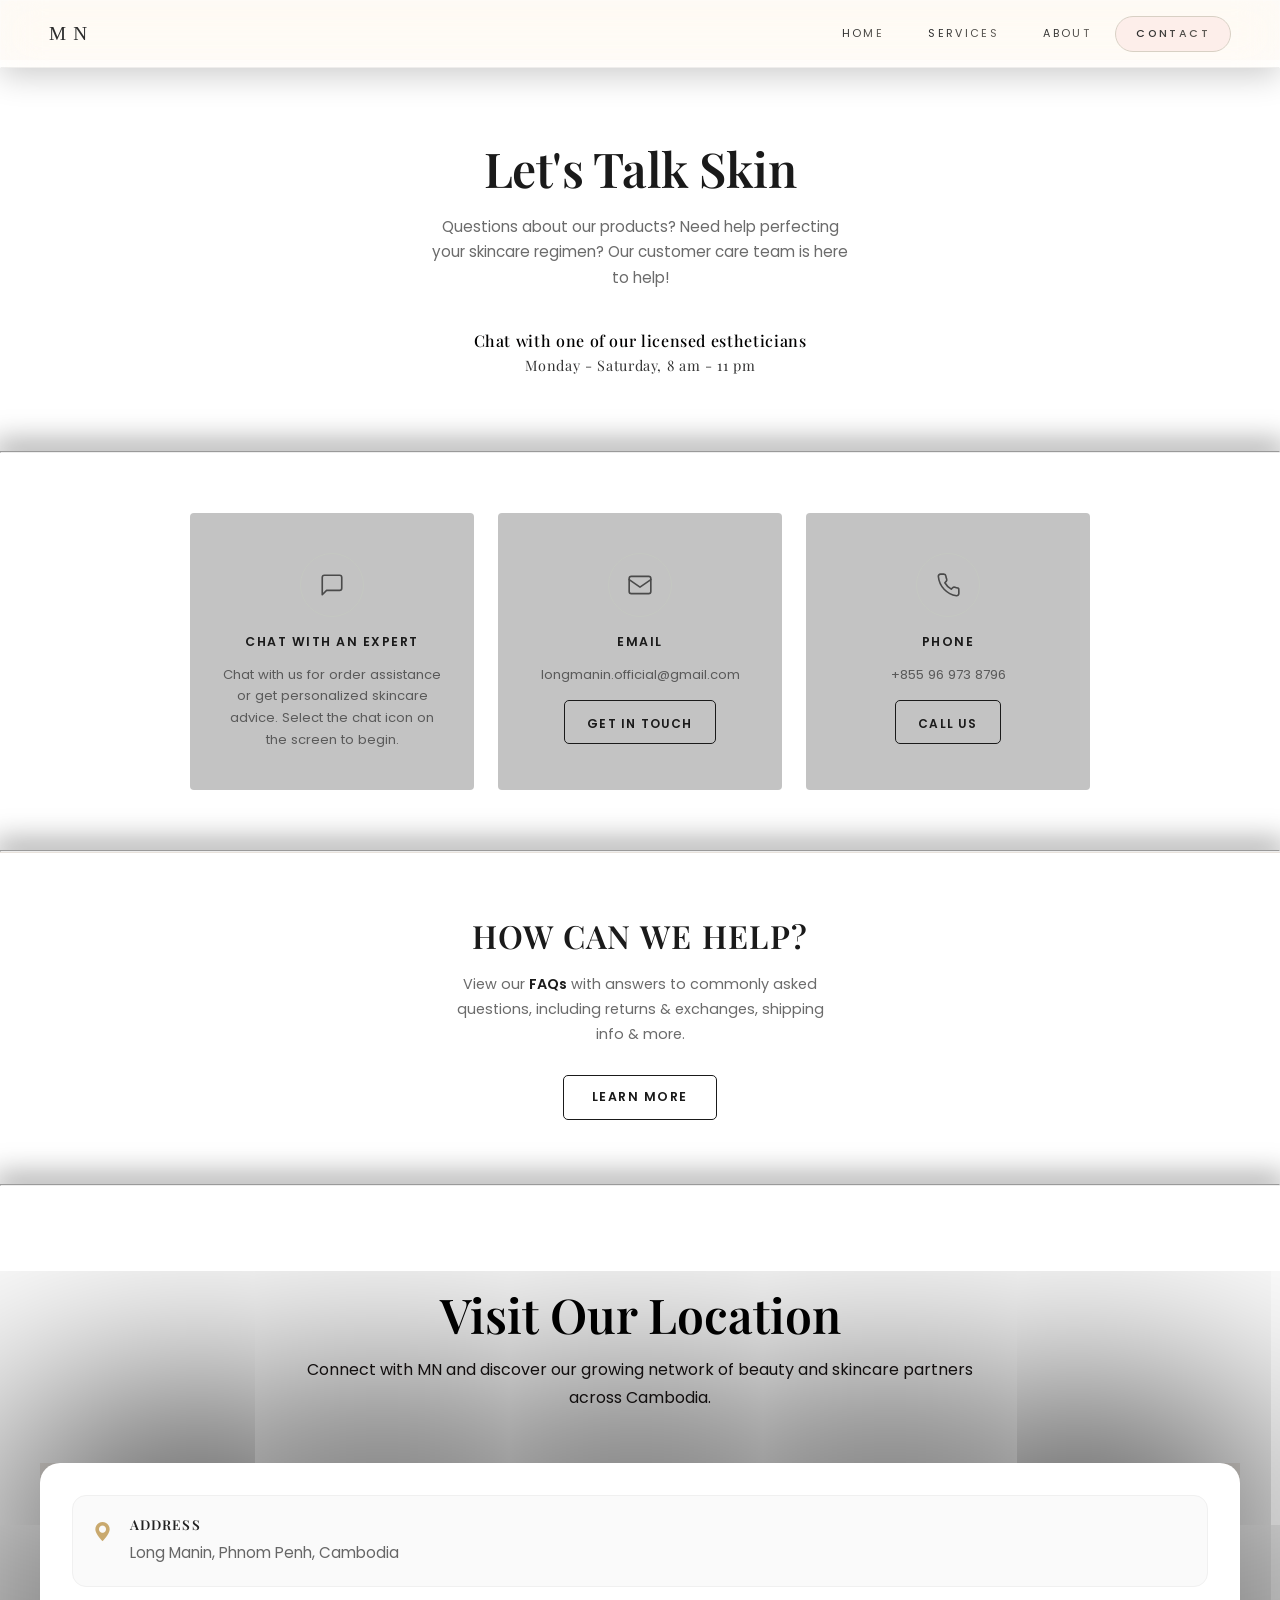
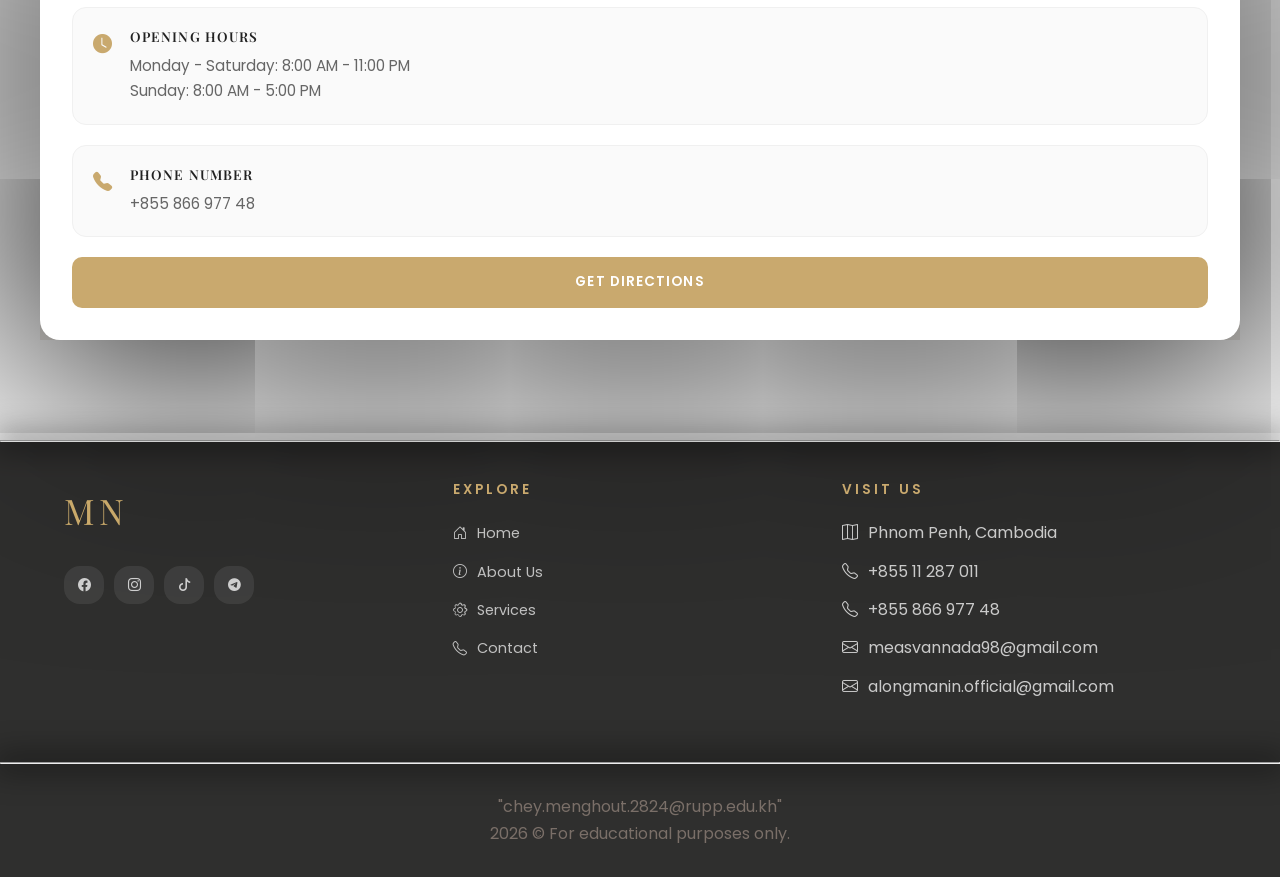
<file: contact.html>
<!DOCTYPE html>
<html lang="en">
<head>
  <meta charset="UTF-8" />
  <meta name="viewport" content="width=device-width, initial-scale=1.0" />
  <title>MN Skincare Contact</title>
  <link rel="icon" type="image/png" href="img/image copy 15.png">
  <meta name="description" content="Reach the MN team for product help, distributor inquiries, or visit our Phnom Penh studio." />
  <link rel="preconnect" href="https://fonts.googleapis.com" />
  <link rel="preconnect" href="https://fonts.gstatic.com" crossorigin />
  <link href="https://fonts.googleapis.com/css2?family=Playfair+Display:wght@400;500;600;700&family=Poppins:wght@300;400;500;600&family=Space+Grotesk:wght@700&display=swap" rel="stylesheet" />
  <link rel="stylesheet" href="style.css" />
  <link rel="stylesheet" href="https://cdn.jsdelivr.net/npm/bootstrap-icons@1.13.1/font/bootstrap-icons.min.css">
</head>
<body>

  <nav class="dai-navbar">
    <a class="brand" href="index.html">MN</a>

    <input type="checkbox" id="menu-toggle" class="menu-toggle">
    <label for="menu-toggle" class="hamburger">
      <span></span>
      <span></span>
      <span></span>
    </label>

    <ul class="nav-list" id="navList">
      <div class="pill-bg" id="pillBg"></div>
      <li><a href="index.html"><span>Home</span></a></li>
      <li><a href="services.html"><span>Services</span></a></li>
      <li><a href="about.html"><span>About</span></a></li>
      <li><a class="active" href="contact.html"><span>Contact</span></a></li>
    </ul>
  </nav>

  <section class="talk-section">
    <h1>Let's Talk Skin</h1>
    <p>Questions about our products? Need help perfecting your skincare regimen? Our customer care team is here to help!</p>
    <h4 class="chat-badge">Chat with one of our licensed estheticians<span>Monday - Saturday, 8 am - 11 pm</span></h4>
  </section>
  <hr>
  <section class="cards-section">
    <div class="cards-grid">
      <div class="contact-card">
        <div class="icon-circle">
          <svg viewBox="0 0 24 24"><path d="M21 15a2 2 0 0 1-2 2H7l-4 4V5a2 2 0 0 1 2-2h14a2 2 0 0 1 2 2z"/></svg>
        </div>
        <h3>Chat With an Expert</h3>
        <p>Chat with us for order assistance or get personalized skincare advice. Select the chat icon on the screen to begin.</p>
      </div>

      <div class="contact-card">
        <div class="icon-circle">
          <svg viewBox="0 0 24 24"><rect x="2" y="4" width="20" height="16" rx="2"/><path d="M2 7l10 7 10-7"/></svg>
        </div>
        <h3>Email</h3>
        <p>longmanin.official@gmail.com</p>
        <a href="mailto:longmanin.official@gmail.com" class="card-btn">Get in Touch</a>
      </div>

      <div class="contact-card">
        <div class="icon-circle">
          <svg viewBox="0 0 24 24"><path d="M22 16.92v3a2 2 0 0 1-2.18 2A19.86 19.86 0 0 1 3.09 4.18 2 2 0 0 1 5.07 2h3a2 2 0 0 1 2 1.72c.13.96.36 1.9.7 2.81a2 2 0 0 1-.45 2.11L9.09 9.91a16 16 0 0 0 5.91 5.91l1.27-1.27a2 2 0 0 1 2.11-.45c.9.34 1.85.57 2.81.7A2 2 0 0 1 22 16.92z"/></svg>
        </div>
        <h3>Phone</h3>
        <p>+855 96 973 8796</p>
        <a href="tel:+85596973879" class="card-btn">Call Us</a>
      </div>

    </div>
  </section>
<hr>
  <section class="help-section">
    <h2>How Can We Help?</h2>
    <p>View our <strong>FAQs</strong> with answers to commonly asked questions, including returns &amp; exchanges, shipping info &amp; more.</p>
    <a href="https://www.facebook.com/share/1L8tSYLtde/https://www.facebook.com/share/1L8tSYLtde/" class="outline-btn">Learn More</a>
  </section>
  <hr>
  
  <section class="location-section">
    <div class="location-header">
      <h2>Visit Our Location</h2>
      <p>
        Connect with MN and discover our growing network of beauty and skincare partners across Cambodia.
      </p>
    </div>

    <div class="location-wrapper">
      <div class="location-info">
        <div class="info-block">
          <i class="bi bi-geo-alt-fill"></i>
          <div>
            <h4>Address</h4>
            <p>Long Manin, Phnom Penh, Cambodia</p>
          </div>
        </div>

        <div class="info-block">
          <i class="bi bi-clock-fill"></i>
          <div>
            <h4>Opening Hours</h4>
            <p>Monday - Saturday: 8:00 AM - 11:00 PM</p>
            <p>Sunday: 8:00 AM - 5:00 PM</p>
          </div>
        </div>

        <div class="info-block">
          <i class="bi bi-telephone-fill"></i>
          <div>
            <h4>Phone Number</h4>
            <p>+855 866 977 48</p>
          </div>
        </div>
        <a href="https://www.facebook.com/share/1L8tSYLtde/" class="directions-btn">
          Get Directions
        </a>
      </div>
    </div>
  </section>
<hr>
  <!-- FOOTER -->
  <footer class="site-footer">
    <div class="container">
      <div class="footer-grid">
        <div class="footer-brand">
          <div class="logo">MN</div>
          <div class="footer-socials">
            <a href="https://www.facebook.com/share/1L8tSYLtde/" target="_blank"><i class="bi bi-facebook"></i></a>
            <a href="https://www.instagram.com/long_manin" target="_blank"><i class="bi bi-instagram"></i></a>
            <a href="https://www.tiktok.com/@longmanin" target="_blank"><i class="bi bi-tiktok"></i></a>
            <a href="https://t.me/LONGMANINMNBRAND" target="_blank"><i class="bi bi-telegram"></i></a>
          </div>
        </div>

        <div>
          <h4>Explore</h4>
          <ul>
            <li>
              <a href="index.html"><i class="bi bi-house-door" style="margin-right: 10px;"></i>Home</a>
            </li>
            <li>
              <a href="about.html"><i class="bi bi-info-circle" style="margin-right: 10px;"></i>About Us</a>
            </li>
            <li>
              <a href="services.html"><i class="bi bi-gear" style="margin-right: 10px;"></i>Services</a>
            </li>
            <li>
              <a href="contact.html"><i class="bi bi-telephone" style="margin-right: 10px;"></i>Contact</a>
            </li>
          </ul>
        </div>

        <div>
          <h4>Visit Us</h4>
          <ul>
            <li><i class="bi bi-map" style="margin-right: 10px;"></i>Phnom Penh, Cambodia</li>
            <li><i class="bi bi-telephone" style="margin-right: 10px;"></i>+855 11 287 011</li>
            <li><i class="bi bi-telephone" style="margin-right: 10px;"></i>+855 866 977 48</li>
            <li><i class="bi bi-envelope" style="margin-right: 10px;"></i><span>measvannada98@gmail.com</span></li>
            <li><i class="bi bi-envelope" style="margin-right: 10px;"></i><span>alongmanin.official@gmail.com</span></li>
          </ul>
        </div>

      </div>
    </div>
    <hr>
    <p style="text-align: center; margin-top: 30px;">"chey.menghout.2824@rupp.edu.kh" <br>2026 © For educational purposes only.</p>
  
  </footer>

</body>
</html>
</file>
<file: style.css>
:root {
  --color-white:      #ffffff;
  --color-cream:      #0a0703;
  --color-beige:      #f3e9dc;
  --color-beige-deep: #e8d9c4;
  --color-pink:       #f7d9d4;
  --color-pink-soft:  #fdeeea;
  --color-pink-deep:  #e8b4ac;
  --color-gold:       #c9a96a;
  --color-gold-deep:  #a8884a;
  --color-text:       #2b2421;
  --color-muted:      #7a6f68;
  --color-line:       #ece3d6;
  --cream:       #f7f3ee;
  --warm-white:  #fdfaf6;
  --charcoal:    #2c2c2c;
  --muted:       #9a9186;
  --pill-bg:     #ede8e0;
  --pill-border: #d8d0c4;
  --white:       #ffffff;
  --beige:       #f0ebe4;
  --blush:       #f5e6e8;
  --gold:        #c9a96e;
  --gold-light:  #e8d5b0;
  --text-dark:   #2c2421;
  --text-mid:    #6b5c56;
  --text-light:  #9e8a84;
  --border:      #e8ddd8;

  --font-display: "Playfair Display", Georgia, serif;
  --font-body:    "Poppins", "Helvetica Neue", Arial, sans-serif;

  --shadow-soft: 0 8px 30px rgba(170, 140, 100, 0.12);
  --shadow-card: 0 12px 40px rgba(170, 140, 100, 0.18);
  --shadow-gold: 0 10px 30px rgba(201, 169, 106, 0.30);

  --radius-sm: 10px;
  --radius-md: 18px;
  --radius-lg: 28px;
  --container:  1200px;
  --transition: 0.35s ease;
}

*, *::before, *::after {
  box-sizing: border-box;
  margin: 0;
  padding: 0;
}

html {
  scroll-behavior: smooth;
}

body {
  font-family: var(--font-body);
  font-size: 16px;
  line-height: 1.65;
  color: var(--color-text);
  background-color: var(--warm-white);
  -webkit-font-smoothing: antialiased;
  min-height: 100vh;
}

img {
  max-width: 100%;
  display: block;
}

a {
  color: inherit;
  text-decoration: none;
  transition: color var(--transition);
}

a:hover {
  color: var(--color-gold-deep);
}

h1, h2, h3, h4 {
  font-family: var(--font-display);
  font-weight: 600;
  line-height: 1.2;
  color: var(--color-text);
}

h1 { 
  font-size: clamp(2.2rem, 5vw, 4rem); 
  letter-spacing: -0.5px; 
}
h2 { 
  font-size: clamp(1.8rem, 3.5vw, 2.8rem); 
}
h3 { 
  font-size: clamp(1.2rem, 2vw, 1.5rem); 
}

p { 
  color: var(--color-muted); 
}
hr{
  box-shadow: 0 0px 30px 6px rgba(0, 0, 0, 0.568);
}

.dai-navbar {
  position: fixed;
  top: 0;
  left: 0;
  right: 0;
  background: rgba(255, 255, 255, 0.15);
  backdrop-filter: blur(20px) saturate(180%);
  -webkit-backdrop-filter: blur(20px) saturate(180%);
  border: 1px solid rgba(255, 255, 255, 0.2);
  box-shadow: 0 8px 32px rgba(0, 0, 0, 0.2);
  padding: 15px 48px;
  border-bottom: 1px solid rgba(0, 0, 0, 0.06);
  display: flex;
  align-items: center;
  justify-content: space-between;
  z-index: 1000;
}

.brand {
  font-family: 'Cormorant Garamond', serif;
  font-weight: 300;
  font-size: 1.2rem;
  letter-spacing: 0.38em;
  color: var(--charcoal);
  text-transform: uppercase;
  text-decoration: none;
  transition: letter-spacing 0.45s ease;
  white-space: nowrap;
}
.brand:hover { 
  letter-spacing: 0.52em; 
}

.nav-list {
  list-style: none;
  display: flex;
  align-items: center;
  gap: 4px;
  position: relative;
}

.pill-bg {
  position: absolute;
  top: 0;
  left: 0;
  height: 100%;
  background: var(--color-pink-soft);
  border: 1px solid var(--pill-border);
  border-radius: 50px;
  pointer-events: none;
  opacity: 0;
  z-index: 0;
  transition:
    transform 0.38s cubic-bezier(0.4, 0, 0.2, 1),
    width    0.38s cubic-bezier(0.4, 0, 0.2, 1),
    opacity  0.22s ease;
}
.pill-bg.visible { 
  opacity: 1; 
}

.nav-list li { 
  position: relative; 
}

.nav-list a {
  position: relative;
  z-index: 1;
  display: block;
  padding: 8px 20px;
  border-radius: 50px;
  font-size: 0.68rem;
  font-weight: 400;
  letter-spacing: 0.22em;
  text-transform: uppercase;
  text-decoration: none;
  color: var(--charcoal);
  transition: letter-spacing 0.32s ease;
  overflow: hidden;
}

.nav-list a span {
  background-image: linear-gradient(90deg, var(--charcoal) 0%, var(--muted) 100%, var(--charcoal) 50%);
  background-size: 200% auto;
  -webkit-background-clip: text;
  background-clip: text;
  -webkit-text-fill-color: transparent;
  transition: background-position 0.35s ease;
}
.nav-list a span:hover  { 
  background-position: -100% 0; 
}
.nav-list a:hover       { 
  letter-spacing: 0.3em; 
}

.nav-list a.active {
  background: var(--color-pink-soft);
  border: 1px solid var(--pill-border);
  font-weight: 500;
}

.menu-toggle { 
  display: none; 
}

.hamburger {
  display: none;
  width: 30px;
  height: 24px;
  cursor: pointer;
  flex-direction: column;
  justify-content: space-between;
}

.hamburger span {
  display: block;
  height: 2px;
  width: 100%;
  background: var(--charcoal);
  border-radius: 20px;
  transition: all 0.35s ease;
}
.container {
  max-width: var(--container);
  margin: 0 auto;
  padding: 0 24px;
  margin-top: -50px;
}

.section {
  padding: 90px 0; 
  background-color: #000;
  margin-top: -40px;
}
.section-tight {
  padding: 60px 0; 
}

.section-title {
  text-align: center;
  margin-bottom: 50px;
}

.section-title .eyebrow {
  display: inline-block;
  font-family: var(--font-body);
  font-size: 0.78rem;
  letter-spacing: 4px;
  text-transform: uppercase;
  color: var(--color-gold-deep);
  margin-bottom: 14px;
  margin-top: 24px;
}

.section-title h2 {
  margin-bottom: 14px;
  font-family: 'Courier New', Courier, monospace;
  color: #f5ede0;
}

.section-title p {
  max-width: 620px;
  margin: 0 auto;
  color: #f5ede0;
}

.btn {
  display: inline-block;
  padding: 14px 34px;
  border-radius: 50px;
  font-family: var(--font-body);
  font-weight: 500;
  font-size: 0.95rem;
  letter-spacing: 0.5px;
  border: 1px solid transparent;
  cursor: pointer;
  transition: all var(--transition);
  text-align: center;
}

.btn-primary {
  background: var(--color-gold);
  color: #fff;
  box-shadow: var(--shadow-gold);
}
.btn-primary:hover {
  color: #000;
  transform: translateY(-3px);
  box-shadow: 0 14px 38px rgba(168, 136, 74, 0.4);
}

.btn-outline {
  color: var(--color-text);
  border-color: var(--color-text);
}
.btn-outline:hover {
  background: var(--color-text);
  color: white;
  transform: translateY(-3px);
}

.hero-actions {
  display: flex;
  gap: 16px;
  flex-wrap: wrap;
}

.img-placeholder {
  
  background: black;
  display: grid;
  place-items: center;
  color: rgba(255, 255, 255, 0.85);
  font-family: var(--font-display);
  font-size: 2rem;
  letter-spacing: 4px;
  border-radius: var(--radius-md);
}
.img-placeholder-home {
  width: 100%;
  overflow: hidden;
  background: black;
  display: grid;
  place-items: center;
  color: rgba(255, 255, 255, 0.85);
  font-family: var(--font-display);
  font-size: 2rem;
  letter-spacing: 4px;
  border-radius: var(--radius-md);
}

.img-placeholder.alt-1 { 
  background: black; 
}
.img-placeholder.alt-2 { 
  background: black; 
}
.img-placeholder.alt-3 { 
 background: black; 
  color: var(--color-gold-deep); 
}

.secton-home { 
  padding: 50px 15px; 
}

.hero-grid-home {
  display: grid;
  grid-template-columns: 1.1fr 1fr;
  gap: 60px;
  align-items: center;
}

.hero-visual {
  margin: 100px 0 0 30px;
  max-width: 600px;
  position: relative;
  aspect-ratio: 1 / 1.05;
  border-radius: var(--radius-lg);
  background: linear-gradient(160deg, var(--color-pink) 0%, var(--color-beige-deep) 100%);
  box-shadow: var(--shadow-card);
  overflow: hidden;
}

.hero-visual::after {
  content: "MN";
  position: absolute;
  inset: 0;
  display: grid;
  place-items: center;
  font-family: var(--font-display);
  font-size: 9rem;
  color: rgba(255, 255, 255, 0.391);
  letter-spacing: 8px;
}

.hero-content-home p {
  margin: 10px 0;
}

.product-grid {
  background: #000;
  display: grid;
  grid-template-columns: repeat(auto-fit, minmax(260px, 1fr));
  gap: 40px;
}

.product-card {
  text-decoration: none;
  color: inherit;
  background: white;
  border-radius: 20px;
  overflow: hidden;
  box-shadow: var(--shadow-soft);
  transition: 0.35s;
}

.product-card:hover {
  box-shadow: var(--shadow-card);
}

.product-image { 
  position: relative; 
}

.product-info { 
  padding: 20px 22px 26px ;
  display: block;
  justify-content: space-between; 
}
.product-info p{
  font-family:  'Kantumruy Pro' ,'Noto Sans Khmer', sans-serif ;

}

.btn-cart {
  margin-top: 20px;
  border: #000;
  border-radius: 10px;
  cursor: pointer;
  padding: 6px ;
  font-size: 10px;
  align-items: flex-end;
  background: black;
  color: #ffffff;
  transition: var(--transition);
  font-family: var(--font-display);
   
}

.btn-cart:hover {
  color: rgb(255, 0, 0);
  background: rgba(0, 0, 0, 0.51);
}

.cat {
  font-size: 0.72rem;
  letter-spacing: 2px;
  text-transform: uppercase;
  color: var(--color-gold-deep);
  margin-bottom: 8px;
}

.desc {
  font-size: 0.88rem;
  color: var(--color-muted);
  margin-bottom: 14px;
  display: -webkit-box;
  -webkit-line-clamp: 2;
  line-clamp: 2;
  -webkit-box-orient: vertical;
  overflow: hidden;
}

.price {
  margin-top: -20px;
  margin-bottom: -20px;
  font-family: var(--font-display);
  font-size: 1.3rem;
  color: var(--color-gold-deep);
  font-weight: 600;
}

.stars { 
  color: var(--color-gold); 
  font-size: 0.85rem; 
  margin: -9px 0 0 0; 
}

.product-card .badge {
  position: absolute;
  top: 14px;
  left: 14px;
  color: #ffffff;
  font-size: 0.7rem;
  letter-spacing: 1.5px;
  text-transform: uppercase;
  padding: 6px 12px;
  border-radius: 50px;
  z-index: 2;
  border: 1px solid var(--color-gold-deep);
}

.badge.new         { 
  background: var(--color-pink-deep);
}
.badge.popular     { 
  background-color: var(--color-text); 
}
.badge.best-seller { 
  background: var(--color-gold-deep); 
}
.category-grid {
  display: grid;
  grid-template-columns: repeat(3, 1fr);
  gap: 24px;
  margin-top: 48px;
}

.category-card {
  border-radius: 16px;
  overflow: hidden;
  aspect-ratio: 1 / 1;
  background: rgb(0, 0, 0);
  box-shadow: 0 4px 16px rgba(0, 0, 0, 0.08);
  transition: transform 0.3s ease, box-shadow 0.3s ease;
}

.category-card:hover {
  transform: translateY(-6px);
  box-shadow: 0 12px 32px rgba(0, 0, 0, 0.14);
}

.category-photo {
  width: 100%;
  height: 100%;
  object-fit: cover;
  display: block;
}

.marquee-section {
  margin-top: -70px;
  width: 100%;
  overflow: hidden;
  padding: 48px 0;
  background: #000000;
}

.marquee-section .section-title h2 {
  color: #fdfaf6;
  font-family: Arial, Helvetica, sans-serif;
}

.marquee-track {
  display: flex;
  align-items: center;
  width: max-content;
  animation: marquee-scroll 20s linear infinite;
}

@keyframes marquee-scroll {
  0%   { 
    transform: translateX(0);
   }
  100% { 
    transform: translateX(-50%);
   }
}

.marquee-card {
  margin-right: 40px;
  flex: 0 0 auto;
  width: 260px;
  height: 340px;
  border-radius: 16px;
  overflow: hidden;
  box-shadow: 0 4px 20px rgba(180, 120, 100, 0.10);
  position: relative;
  transition: 0.4s;
}

.marquee-card img {
  width: 100%;
  height: 100%;
  object-fit: cover;
  transition: transform 0.6s ease;
}

.marquee-track:has(.marquee-card:hover) {
  animation-play-state: paused;
}

.marquee-card:hover img  { 
  transform: scale(1.04); 
}
.marquee-card:hover { 
  box-shadow: 0 0 40px 5px rgba(252, 235, 107, 0.595); 
}

.referent {
  text-align: center;
  font-size: 0.95rem;
  border: 1px solid transparent;
  cursor: pointer;
  border-radius: 50px;
  width: fit-content;
  margin: 80px auto 0;
  color: var(--color-muted);
  transition: all var(--transition);
  background: var(--color-gold);
}
.referent a {
  display: inline-block;
  padding: 8px 34px;
  font-family: var(--font-display);
  color: #ffffff;
}
.referent:hover {
  background: transparent;
  border-color: #c9a96a;
  transform: translateY(-3px);
  box-shadow: 0 14px 38px rgba(168, 136, 74, 0.4);
}

.ba-grid {
  display: grid;
  grid-template-columns: repeat(auto-fit, minmax(280px, 1fr));
  gap: 30px;
}

.ba-card {
  background: var(--color-white);
  border-radius: var(--radius-md);
  overflow: hidden;
  box-shadow: var(--shadow-soft);
  transition: transform var(--transition);
}
.ba-card:hover { 
  transform: translateY(-6px); 
}

.ba-images {
  display: grid;
  grid-template-columns: 1fr 1fr;
}
.ba-images .img-placeholder {
  border-radius: 0;
  aspect-ratio: 1/1;
  font-size: 1rem;
}

.ba-card .ba-info { 
  padding: 20px; 
  text-align: center; 
}
.ba-card .ba-info strong { 
  display: block; 
  margin-bottom: 4px; 
}
.ba-card .ba-info span  { 
  font-size: 0.85rem;
  color: var(--color-muted); 
}

.dist-hero {
  
  height: 1000px;
  width: 100%;
  padding: 120px 0 80px;
  background-image: url(img/image\ copy\ 16.png);
  background-size: cover;
  background-position: center;
}

.dist-hero-content .eyebrow {
  display: inline-block;
  color: var(--color-gold-deep);
  font-size: 0.72rem;
  letter-spacing: 5px;
  text-transform: uppercase;
  margin-bottom: 16px;
}
.dist-hero-content{
  margin: 200px 10px 0 ;
}


.dist-hero-content h1 {
  margin: 0 0 18px;
  line-height: 1.15;
  color: #ffffff;
}

.dist-hero-content p {
  margin-bottom: 32px;
  opacity: 0.85;
  color: #ffffff;
}

.container-wrapper {
  margin: 0 auto;
  width: 90%;
  overflow-x: hidden;
  mask-image: linear-gradient(to right, transparent, black 20%, black 80%, transparent);
}

.wrapper {
  width: max-content;
  margin-bottom: 70px;
  display: flex;
  align-items: center;
  animation: ticker 13s linear infinite;
  margin-top: 4px;
}

.wrapper:hover { 
  animation-play-state: paused; 
}

.wrapper-logo {
  box-shadow: rgb(109, 99, 81) 0 0 24px -4px;
  border-radius: var(--radius-md);
  margin-right: 40px;
  margin-top: 10px;
  display: flex;
  flex-shrink: 0;
  border: 1px solid var(--color-line);
  padding: 6px 14px 0;
}

.wrapper-logo .avatar {
  width: 62px;
  height: 62px;
  border-radius: 50%;
  background: var(--color-beige);
  display: grid;
  place-items: center;
  color: var(--color-gold-deep);
  font-family: var(--font-display);
  margin-bottom: 6px;
}

.wrapper-logo span {
  font-size: 19px;
  letter-spacing: 1.5px;
  text-transform: uppercase;
  color: var(--color-gold-deep);
  text-align: center;
  margin-left: 13px;
  align-self: center;
}

.ticker-track {
  display: inline-flex;
  width: max-content;
  animation: ticker 10s linear infinite;
}
.ticker-track:hover { 
  animation-play-state: paused; 
}

@keyframes ticker {
  0%   {
    transform: translateX(0); 
  }
  100% {
    transform: translateX(-50%); 
  }
}

#services {
  margin-top: 0;
  padding: 0;
  display: flex;
  justify-content: center;
}

.services-container {
  position: relative;
  display: grid;
  grid-template-columns: 1fr 1fr;
  align-items: center;
  gap: 60px;
  background-image: url(img/image\ copy\ 62.png);
  background-size: cover;
  background-position: center;
  background-repeat: no-repeat;
  min-height: 780px;
  width: 100%;
  max-width: 100%;
  padding: 80px 60px;
  overflow: hidden;
}

.services-container::before {
  content: "";
  position: absolute;
  inset: 0;
  background: linear-gradient(to top, rgba(0,0,0,0.5) 0%, rgba(0,0,0,0.15) 60%, rgba(0,0,0,0) 100%);
  pointer-events: none;
}

.services-container > * { 
  position: relative; 
  z-index: 1; 
}

.services-container > div:first-child {
  display: flex;
  justify-content: center;
  align-items: center;
}

.services-container .about-image {
  width: 100%;
  max-width: 420px;
  aspect-ratio: 1 / 1;
  object-fit: cover;
  border-radius: 100px;
  transition: opacity 0.5s ease, transform 0.5s ease;
}

#services .about-image:hover {
  opacity: 0;
  transform: scale(1.03);
}

.services-content {
  display: flex;
  flex-direction: column;
  gap: 0;
  padding: 20px 0;
}

.services-content .eyebrow {
  display: inline-block;
  align-self: flex-start;
  font-size: 0.72rem;
  letter-spacing: 5px;
  text-transform: uppercase;
  color: var(--color-gold-deep);
  background-color: var(--color-beige);
  padding: 10px 16px;
  border-radius: 10px;
  margin-bottom: 24px;
}

.services-content h2 {
  font-size: clamp(1.6rem, 2.5vw, 2.2rem);
  line-height: 1.25;
  color: var(--color-cream);
  margin: 0 0 20px;
}

.services-content p {
  font-size: 1.05rem;
  line-height: 1.85;
  color: var(--color-cream);
  opacity: 0.9;
  margin: 0 0 14px;
}

.about-section {
  position: relative;
  display: flex;
  justify-content: center;
  align-items: center;
  min-height: 780px;
  padding: 80px 40px;
  overflow: hidden;
}

.about-bg {
  position: absolute;
  inset: 0;
  z-index: 0;
}

.bg-slide {
  position: absolute;
  inset: 0;
  background-size: cover;
  background-position: center;
  background-repeat: no-repeat;
  opacity: 0;
  animation: bgFade 30s infinite;
}

.slide-1 { 
  background-image: url(img/image\ copy\ 62.png); animation-delay: 0s;  
}
.slide-2 { 
  background-image: url(img/image\ copy\ 63.png); animation-delay: 5s;  
}
.slide-3 { 
  background-image: url(img/image\ copy\ 64.png); animation-delay: 10s; 
}
.slide-4 { 
  background-image: url(img/image\ copy\ 65.png); animation-delay: 15s; 
}
.slide-5 { 
  background-image: url(img/image\ copy\ 66.png); animation-delay: 20s; 
}
.slide-6 { 
  background-image: url(img/image\ copy\ 67.png); animation-delay: 25s; 
}

@keyframes bgFade {
  0%   { 
    opacity: 0; 
  }
  5%   { 
    opacity: 1; 
  }
  30%  { 
    opacity: 1; 
  }
  35%  { 
    opacity: 0; 
  }
  100% { 
    opacity: 0; 
  }
}

.bg-overlay {
  position: absolute;
  inset: 0;
  background: linear-gradient(135deg, rgba(20,10,8,0.60) 0%, rgba(20,10,8,0.30) 60%, rgba(0,0,0,0.10) 100%);
}

.container-about {
  position: relative;
  z-index: 2;
  width: 100%;
  max-width: 1100px;
  margin-top: -20px;
  margin-left: 30px;
}

.about-grid {
  display: grid;
  grid-template-columns: 1fr 1fr;
  align-items: center;
  gap: 60px;
}

.about-img-wrap {
  display: flex;
  justify-content: center;
  align-items: center;
}

.about-img-wrap img {
  width: 100%;
  max-width: 420px;
  aspect-ratio: 3 / 4;
  object-fit: cover;
  border-radius: 80px 20px 80px 20px;
  margin-top: 30px;
  margin-right: 40px;
  transition: 0.5s;
}

.about-img-wrap img:hover {
  transform: scale(1.03);
  box-shadow: #c9a96e 0 0 100px 1px;
}

.about-content { 
  display: flex; 
  flex-direction: column; 
}

.about-content .eyebrow {
  display: inline-block;
  align-self: flex-start;
  font-size: 0.72rem;
  letter-spacing: 5px;
  text-transform: uppercase;
  color: var(--color-gold-deep);
  margin-bottom: 18px;
}

.about-content h2 {
  font-size: clamp(1.8rem, 3vw, 2.6rem);
  line-height: 1.2;
  color: #fff;
  margin: 0 0 22px;
}

.about-content p {
  font-size: 1.05rem;
  line-height: 1.9;
  color: rgba(255, 255, 255, 0.88);
  margin: 0 0 16px;
}

.mv-grid {
  display: grid;
  grid-template-columns: repeat(3, 1fr);
  gap: 24px;
}

.mv-card {
  background: rgba(255, 255, 255, 0.25);
  backdrop-filter: blur(16px) saturate(180%);
  -webkit-backdrop-filter: blur(16px) saturate(180%);
  border: 1px solid rgba(255, 255, 255, 0.45);
  border-radius: 20px;
  box-shadow: 0 8px 32px rgba(0,0,0,0.08), inset 0 1px 0 rgba(255,255,255,0.6);
  padding: 32px 28px;
  transition: transform 0.3s ease, box-shadow 0.3s ease;
}

.mv-card:hover {
  transform: translateY(-6px);
  box-shadow: 0 16px 48px rgba(0,0,0,0.12), inset 0 1px 0 rgba(255,255,255,0.7);
}

.mv-card h3 {
  font-size: 1.25rem;
  font-weight: 700;
  letter-spacing: 0.05em;
  text-transform: uppercase;
  color: #a29292;
  margin-bottom: 14px;
}

.mv-card p {
  font-size: 0.9rem;
  line-height: 20px;
  color: rgba(255, 251, 251, 0.727);
}

.process-section {
  padding: 96px 24px 112px;
  background-color:black;
  margin-top: -70px;
}

.process-inner {
  max-width: 1160px;
  margin: 0 auto;
}

.process-header {
  text-align: center;
  margin-bottom: 72px;
}

.process-eyebrow {
  display: inline-block;
  font-family: 'Poppins', sans-serif;
  font-size: 11px;
  font-weight: 600;
  letter-spacing: 0.2em;
  text-transform: uppercase;
  color: var(--gold);
  margin-bottom: 16px;
}

.process-title {
  font-family: 'Playfair Display', serif;
  font-size: clamp(32px, 5vw, 52px);
  font-weight: 400;
  color: var(--warm-white);
  line-height: 1.2;
  margin-bottom: 18px;
}

.process-title em {
  font-style: italic;
  color: var(--gold);
}

.process-subtitle {
  font-size: 15px;
  font-weight: 300;
  color: var(--text-mid);
  max-width: 520px;
  margin: 0 auto;
  line-height: 1.75;
}

.gold-divider {
  width: 80px;
  height: 1px;
  background: linear-gradient(90deg, transparent, var(--gold), transparent);
  margin: 24px auto ;
}

.process-grid { 
  align-items: center;
  display: block;
  gap: 40px; 
}

.reel-pair {
  display: grid;
  grid-template-columns: 1fr 1fr;
  gap: 24px;
  margin: 50px 0;
}

.reel-card {
  margin: 50px 0;
  background: var(--white);
  border: 1px solid var(--border);
  border-radius: 16px;
  overflow: hidden;
  transition: box-shadow 0.35s ease, transform 0.35s ease;
  cursor: pointer;
}

.reel-pair .reel-card {
  margin: 0;
}

.reel-card:hover {
  box-shadow: 0 20px 56px rgba(201, 169, 110, 0.22);
  transform: translateY(-6px);
}

.reel-card:hover video {
  transform: scale(1.03);
}

.video-wrapper {
  position: relative;
  width: 100%;
  padding-top: 56.25%;
  background: var(--beige);
  overflow: hidden;
}

.video-wrapper video,
.video-wrapper2 video {
  transition: transform 0.5s ease;
}

.video-wrapper video {
  position: absolute;
  inset: 0;
  width: 100%;
  height: 100%;
  object-fit: cover;
}

.video-wrapper2 {
  position: relative;
  width: 100%;
  padding-top: 75%;
  background: var(--beige);
  overflow: hidden;
}

.video-wrapper2 video {
  position: absolute;
  inset: 0;
  width: 100%;
  height: 100%;
  object-fit: cover;
}

.reel-body {
  padding: 28px 28px 32px;
}

.reel-number {
  font-family: 'Playfair Display', serif;
  font-size: 11px;
  font-weight: 600;
  letter-spacing: 0.18em;
  text-transform: uppercase;
  color: var(--gold);
  margin-bottom: 10px;
  display: flex;
  align-items: center;
  gap: 8px;
}

.reel-number::after {
  content: '';
  display: block;
  flex: 1;
  height: 1px;
  background: var(--gold-light);
}

.reel-title {
  font-family: 'Playfair Display', serif;
  font-size: 20px;
  font-weight: 600;
  color: var(--text-dark);
  margin-bottom: 12px;
  line-height: 1.35;
}

.reel-desc {
  font-size: 13.5px;
  font-weight: 300;
  color: var(--text-mid);
  line-height: 1.8;
}

.process-note {
  text-align: center;
  margin-top: 64px;
  padding: 32px 24px;
  background: var(--blush);
  border-radius: 16px;
  border: 1px solid var(--border);
}

.process-note p {
  font-family: 'Playfair Display', serif;
  font-style: italic;
  font-size: 17px;
  color: var(--text-mid);
  line-height: 1.7;
  max-width: 600px;
  margin: 0 auto;
}

.process-note span {
  color: var(--gold);
  font-style: normal;
  font-weight: 600;
}

.activities-section {
  background: rgb(0, 0, 0);
  padding: 80px 24px;
  margin-top: -50px ;
}

.fan-grid {
  display: grid;
  grid-template-columns: repeat(auto-fit, minmax(240px, 1fr));
  gap: 30px;
}

.fan-card {
  text-align: center;
  border-radius: var(--radius-md);
  overflow: hidden;
  transition: transform 0.35s ease, box-shadow 0.35s ease;
}

.fan-card:hover {
  transform: translateY(-8px);
  box-shadow: 0 16px 40px rgba(0, 0, 0, 0.12);
}

.fan-photo {
  aspect-ratio: 1 / 1;
  border-radius: var(--radius-md);
  overflow: hidden;
}

.fan-photo img {
  width: 100%;
  height: 100%;
  object-fit: cover;
  transition: transform 0.5s ease;
}

.fan-card:hover .fan-photo img {
  transform: scale(1.06);
}

.charity-grid {
  display: grid;
  grid-template-columns: repeat(auto-fit, minmax(240px, 1fr));
  gap: 30px;
}

.charity-card {
  text-align: center;
  border-radius: var(--radius-md);
  overflow: hidden;
  transition: transform 0.35s ease, box-shadow 0.35s ease;
}

.charity-photo {
  aspect-ratio: 1 / 1;
  border-radius: var(--radius-md);
  overflow: hidden;
}

.charity-photo img {
  width: 100%;
  height: 100%;
  object-fit: cover;
  transition: transform 0.5s ease;
}

.charity-card:hover .charity-photo img {
  transform: scale(1.06);
}

.dev-section {
  padding: 50px 10px;
  display: flex;
  justify-content: center;
  background-color: rgb(0, 0, 0);
}

.dev-container {
  width: 100%;
  max-width: 1000px;
}

.dev-card {
  display: grid;
  grid-template-columns: 300px 1fr;
  gap: 60px;
  align-items: center;
  background: #fff;
  border-radius: 32px;
  padding: 56px 52px;
  box-shadow: 0 8px 48px rgba(180, 140, 100, 0.10);
  border: 1px solid rgba(210, 180, 140, 0.18);
}

.dev-avatar {
  position: relative;
  display: flex;
  justify-content: center;
  align-items: center;
}

.dev-avatar::before {
  content: "";
  position: absolute;
  inset: -10px;
  border-radius: 50%;
  border: 2px dashed rgba(180, 140, 100, 0.30);
}

.dev-avatar img {
  width: 220px;
  height: 220px;
  border-radius: 50%;
  object-fit: cover;
  border: 4px solid var(--color-beige, #f5ede0);
  transition: transform 0.4s ease;
}

.dev-avatar img:hover { 
  transform: scale(1.04); 
}

.dev-info { 
  display: flex; flex-direction: column; 
}

.dev-role {
  display: inline-block;
  align-self: flex-start;
  font-size: 0.70rem;
  letter-spacing: 5px;
  text-transform: uppercase;
  color: var(--color-gold-deep, #b8952a);
  background: var(--color-beige, #f5ede0);
  padding: 8px 16px;
  border-radius: 20px;
  margin-bottom: 16px;
}

.dev-name {
  overflow: hidden;
  white-space: nowrap;
  width: 0;
  border-right: 3px solid #000;
  animation:
    loop  9s linear 0.5s infinite,
    blink 0.7s step-end infinite;
}

@keyframes loop {
  0%   { 
    width: 0; 
  }
  27%  { 
    width: 14ch; 
  }
  55%  { 
    width: 14ch; 
  }
  80%  { 
    width: 0; 
  }
  100% { 
    width: 0; 
  }
}

@keyframes blink {
  0%, 100% { 
    border-color: #000; 
  }
  50%       { 
    border-color: transparent; 
  }
}

.dev-text {
  background: linear-gradient(90deg, #001aff, #7ff87f, rgb(255, 217, 0));
  -webkit-background-clip: text;
  background-clip: text;
  color: transparent;
}

.Dev-Dep {
  line-height: 20px;
  font-family: 'Courier New', Courier, monospace;
  font-size: 30px;
  background: linear-gradient(90deg, #1504ff, #ff0000);
  background-clip: text;
  -webkit-background-clip: text;
  -webkit-text-fill-color: transparent;
}

.dev-desc {
  font-size: 1.1rem;
  line-height: 30px;
  color: #7a6a5a;
  margin: 0 0 28px;
}

.dev-socials {
  display: flex;
  flex-wrap: wrap;
  gap: 10px;
  margin-bottom: 32px;
}

.social-link {
  display: inline-flex;
  align-items: center;
  gap: 7px;
  font-size: 0.82rem;
  font-weight: 500;
  color: #5a4a3a;
  text-decoration: none;
  padding: 8px 14px;
  border-radius: 20px;
  border: 1px solid rgba(180, 140, 100, 0.25);
  background: var(--color-cream, #fdf8f4);
  transition: background 0.25s ease, color 0.25s ease, border-color 0.25s ease;
}

.social-link svg { 
  width: 16px; height: 16px; 
  flex-shrink: 0; 
}

.social-link:hover {
  background: var(--color-gold-deep, #b8952a);
  color: #fff;
  border-color: var(--color-gold-deep, #b8952a);
}

.stats {
  background: linear-gradient(180deg, black 0%, rgba(234,156,156,0.329), rgb(0,0,0) 100%);
  color: var(--color-cream);
}
.stats h2 {
  color: var(--color-cream); 
}
.stats p  { 
  color: rgba(255,255,255,0.7); 
}

.stats-grid {
  display: grid;
  grid-template-columns: repeat(auto-fit, minmax(180px, 1fr));
  gap: 30px;
  text-align: center;
  margin-top: 50px;
}

.stat-item .num {
  font-family: var(--font-display);
  font-size: 3rem;
  color: var(--color-gold);
  display: block;
  margin-bottom: 6px;
}

.num1 {
  font-family: var(--font-display);
  font-size: 2.4rem;
  color: var(--color-gold);
  display: block;
  margin-bottom: 6px;
}

.stat-item .label {
  font-size: 0.85rem;
  letter-spacing: 2px;
  text-transform: uppercase;
  color: rgba(255,255,255,0.75);
}

.talk-section {
  text-align: center;
  padding: 80px 24px 64px;
  background: #ffffff;
  margin-top: 60px;
}

.talk-section h1 {
  font-family: 'Playfair Display', serif;
  font-size: clamp(2rem, 5vw, 3rem);
  font-weight: 600;
  color: #1a1a1a;
  margin-bottom: 16px;
}

.talk-section p {
  font-size: 0.95rem;
  color: #6b6b6b;
  line-height: 1.7;
  max-width: 420px;
  margin: 0 auto 28px;
}

.chat-badge {
  display: inline-block;
  background: transparent;
  color: #010000;
  font-size: 1rem;
  font-weight: 500;
  letter-spacing: 0.04em;
  padding: 10px 22px;
  border-radius: 4px;
  text-decoration: none;
  line-height: 1.5;
  text-align: center;
}

.chat-badge span {
  display: block;
  font-weight: 300;
  font-size: 0.9rem;
  opacity: 0.8;
  margin-top: 2px;
}

.cards-section {
  padding: 60px 24px;
  background: #ffffff;
}

.cards-grid {
  display: grid;
  grid-template-columns: repeat(3, 1fr);
  gap: 24px;
  max-width: 900px;
  margin: 0 auto;
}

.contact-card {
  background: rgb(195, 195, 195);
  border-radius: 4px;
  padding: 40px 28px;
  text-align: center;
  display: flex;
  flex-direction: column;
  align-items: center;
  gap: 14px;
}

.icon-circle {
  width: 64px;
  height: 64px;
  border-radius: 50%;
  border: 1px solid #c5c8c2;
  background: transparent;
  display: flex;
  align-items: center;
  justify-content: center;
  margin-bottom: 4px;
}

.icon-circle svg {
  width: 26px;
  height: 26px;
  stroke: #4a4a4a;
  fill: none;
  stroke-width: 1.5;
  stroke-linecap: round;
  stroke-linejoin: round;
}

.contact-card h3 {
  font-family: 'Poppins', sans-serif;
  font-size: 0.78rem;
  font-weight: 600px;
  letter-spacing: 0.12em;
  text-transform: uppercase;
  color: #1a1a1a;
  
}

.contact-card p {
  font-size: 0.82rem;
  color: #5a5a5a;
  line-height: 1.65;
}

.contact-card .card-btn {
  display: inline-block;
  margin-top: 1px;
  padding: 9px 22px;
  border: 1.5px solid #1a1a1a;
  color: #1a1a1a;
  font-size: 0.75rem;
  font-weight: 600;
  letter-spacing: 0.1em;
  text-transform: uppercase;
  text-decoration: none;
  transition: background 0.25s, color 0.25s;
  padding-top: 13px;
  border-radius: 5px;
}

.contact-card .card-btn:hover {
  background: #1a1a1a;
  color: #fff;
}

.help-section {
  text-align: center;
  padding: 64px 24px;
  background: #ffffff;
  border-top: 1px solid #e8e2dc;
}

.help-section h2 {
  font-family: 'Playfair Display', serif;
  font-size: clamp(1.4rem, 3vw, 2rem);
  font-weight: 600;
  letter-spacing: 0.04em;
  text-transform: uppercase;
  color: #1a1a1a;
  margin-bottom: 16px;
}

.help-section p {
  font-size: 0.9rem;
  color: #6b6b6b;
  line-height: 1.75;
  max-width: 380px;
  margin: 0 auto 28px;
}

.help-section p strong { 
  color: #1a1a1a; 
  font-weight: 600; 
}

.help-section  .outline-btn {
  display: inline-block;
  padding: 11px 28px;
  border: 1.5px solid #1a1a1a;
  color: #1a1a1a;
  font-size: 0.78rem;
  font-weight: 600;
  letter-spacing: 0.12em;
  text-transform: uppercase;
  text-decoration: none;
  transition: background 0.25s, color 0.25s;
  border-radius: 5px;
}

.help-section .outline-btn:hover,
.locator-content .outline-btn:hover {
  background: #1a1a1a;
  color: #fff;
}
.location-section {
  padding: 100px 24px;
  background: #ffffff;
}

.location-header {
  text-align: center;
  max-width: 700px;
  margin: 0 auto 50px;
}

.location-header h2 {
  font-family: "Playfair Display", serif;
  font-size: clamp(2rem, 4vw, 3rem);
  font-weight: 600;
  color: #000000;
  margin-bottom: 12px;
}

.location-header p {
  color: #1a1515;
  line-height: 1.8;
  
}


.location-wrapper {
  max-width: 1200px;
  margin: 0 auto;
  display: flex;
  gap: 30px;
  align-items: stretch;
  background: #f0ece8;
}

.location-info {
  flex: 1;
  background: #ffffff;
  border-radius: 20px;
  padding: 32px;
  box-shadow: 0 0px 350px 30px rgb(0, 0, 0);
  display: flex;
  flex-direction: column;
  gap: 20px;
}

.info-block {
  display: flex;
  gap: 18px;
  align-items: flex-start;
  padding: 20px;
  border-radius: 14px;
  background: #fafafa;
  border: 1px solid #f0f0f0;
  transition: .3s ease;
}

.info-block:hover {
  transform: translateY(-3px);
  box-shadow: 0 0px 30px 2px rgba(0, 0, 0, 0.132);
}

.info-block i {
  font-size: 1.2rem;
  color: #c9a96e;
}

.info-block h4 {
  font-size: .85rem;
  text-transform: uppercase;
  letter-spacing: .08em;
  margin-bottom: 8px;
  color: #222;
}

.info-block p {
  color: #666;
  line-height: 1.7;
  font-size: .95rem;
}

.directions-btn {
  margin-top: auto;
  text-align: center;
  text-decoration: none;
  padding: 14px 24px;
  background: #c9a96e;
  color: white;
  border-radius: 10px;
  font-size: .85rem;
  font-weight: 600;
  letter-spacing: .08em;
  text-transform: uppercase;
  transition: .3s ease;
  box-shadow: 0 0px 30px 6px #000000(255, 1, 1, 0.299);
}

.directions-btn:hover {
  background: #b89355;
  transform: translateY(-2px);
  color: #000;
  box-shadow: 0 0px 30px 6px rgba(255, 1, 1, 0.299);
}


.site-footer {
  background: rgba(0, 0, 0, 0.813);
  color: rgba(255,255,255,0.75);
  padding: 90px 0 30px;
  
}

.footer-grid {
  display: grid;
  grid-template-columns: 1.4fr 1.4fr 1.5fr;
  gap: 40px;
  margin-bottom: 50px;
}

.site-footer h4 {
  color: var(--gold);
  font-family: var(--font-body);
  font-size: 0.85rem;
  letter-spacing: 3px;
  text-transform: uppercase;
  margin-bottom: 22px;
}

.footer-brand .logo {
  font-family: var(--font-display);
  font-size: 2.2rem;
  color: var(--color-gold);
  margin-bottom: 16px;
  letter-spacing: 4px;
}

.footer-brand p {
  font-size: 0.9rem;
  line-height: 1.7;
  margin-bottom: 20px;
  max-width: 320px;
}

.footer-socials {
  display: flex;
  gap: 10px;
  padding: 10px 35px 0 0;
}

.footer-socials a {
  width: 40px;
  height: 38px;
  border-radius: 16px;
  background: rgba(255,255,255,0.08);
  display: grid;
  place-items: center;
  font-size: 0.8rem;
  transition: all var(--transition);
}

.footer-socials a:hover { 
  background: var(--color-gold); 
  color: #fff; 
}

.site-footer ul { 
  list-style: none; 
}
.site-footer ul li { 
  margin-bottom: 12px; 
}
.site-footer ul li a { 
  font-size: 0.9rem; 
  color: rgba(255,255,255,0.7); 
}
.site-footer ul li a:hover { 
  color: var(--color-gold); 
}

@media (max-width: 960px) {
  .section { 
    padding: 70px 0; 
  }

  .about-grid,
  .footer-grid { 
    grid-template-columns: 1fr 1fr; 
    gap: 30px; 
  }

  .services-container { 
    padding: 40px; 
  }
  .section-title .eyebrow{
    margin-top: 50px;
  }
  
  .category-grid {
    grid-template-columns: repeat(2, 1fr);
  }

  .dist-hero { 
    padding: 80px 0 60px; 
  }
  
  .dist-hero-content h1 { 
    font-size: 2rem; 
  }

  .hero-content-home { 
    margin-top: 100px; 
  }
  
  
  .hero-content-home p  { 
    font-size: 13px; margin: 10px; 
  }

  .location-wrapper {
    flex-direction: column;
  }

  .map-container {
    min-height: 350px;
  }

  .location-info {
    padding: 24px;
  }
  .dev-card {
    grid-template-columns: 240px 1fr;
    gap: 40px;
    padding: 48px 40px;
  }
  .dev-avatar img { 
    width: 180px; 
    height: 180px; 
  }

  .process-section { 
    padding: 80px 24px 96px; 
  }

  .process-header  { 
    margin-bottom: 56px; 
  }
}

@media (max-width: 768px) {
  .hamburger { 
    display: flex; 
    z-index: 1001; 
  }
  .dai-navbar { 
    padding: 17px 24px; 
    height:45px ;
  }

  .nav-list {
    position: absolute;
    top: 100%;
    left: 0;
    right: 0;
    flex-direction: column;
    align-items: center;
    gap: 12px;
    background: var(--warm-white);
    padding: 24px 0;
    border-bottom: 1px solid rgba(0,0,0,0.08);
    transform: translateY(-20px);
    opacity: 0;
    visibility: hidden;
    transition: all 0.35s ease;
    z-index: 1000;
  }

  .nav-list li  { 
    width: 100%; 
    text-align: center; 
  }
  .nav-list a   { 
    padding: 15px 20px; 
  }
  .pill-bg      { 
    display: none; 
  }

  .menu-toggle:checked ~ .nav-list {
    opacity: 1;
    visibility: visible;
    transform: translateY(0);
  }
  .menu-toggle:checked + .hamburger span:nth-child(1) { 
    transform: translateY(11px) rotate(45deg); 
  }
  .menu-toggle:checked + .hamburger span:nth-child(2) { 
    opacity: 0;
  }
  .menu-toggle:checked + .hamburger span:nth-child(3) { 
    transform: translateY(-11px) rotate(-45deg); 
  }
  
  
  .section-title .eyebrow{
    margin-top: 50px;
  }
  
  .referent{
    margin-bottom: 40px;
  }
  .services-container {
    grid-template-columns: 1fr;
    gap: 40px;
    padding: 60px 30px;
    min-height: unset;
    text-align: center;
  }
  .services-content .eyebrow { 
    align-self: center; 
  }
  .services-container .about-image { 
    max-width: 300px; 
    border-radius: 60px; 
  }
  
 
  .process-grid { 
    justify-content: center;
    display: flex;
    gap: 40px; 
    margin: -20px 2px;
  }
  .about-section { 
    padding: 30px 24px; 
    min-height: unset; 
  }
  .about-grid    { 
    grid-template-columns: 1fr; 
    gap: 36px;
    text-align: center; 
  }
  .about-content .eyebrow { 
    align-self: center; 
  }
  .about-img-wrap img { 
    max-width: 280px; 
    border-radius: 50px 12px 50px 12px; 
  }
  .mv-grid {
    display: block;
    grid-template-columns: repeat(3, 1fr);
    margin: 20px;
  }
  .product-info h3{
    font-size: 12px;
  }
  .product-info p{
    font-size: 8px;
  }
  
  .mv-grid .mv-card{
    margin-top: 20px;
  }
  .dev-section {
    padding: 60px 24px; 
  }
  .dev-card {
    grid-template-columns: 1fr;
    text-align: center;
    padding: 40px 28px;
    gap: 32px;
  }
  .dev-role, .dev-contact-btn { 
    align-self: center; 
  }
  .dev-socials { 
    justify-content: center; 
  }
  .dev-name { 
    font-size: 1.5rem; 
    align-self: center; 
  }

  @keyframes loop {
    0%   { 
      width: 0; 
    }
    27%  { 
      width: 20ch; 
    }
    55%  { 
      width: 20ch; 
    }
    80%  { 
      width: 0; 
    }
    100% { 
      width: 0; 
    }
  }

  .cards-grid { 
    grid-template-columns: 1fr; 
    max-width: 420px; 
  }


  .location-wrapper { 
    flex-direction: column; 
  }
  .map-container    { 
    aspect-ratio: 4 / 3; 
  }

  .talk-section    {
    padding: 56px 20px 48px; 
    margin-top: 40px;
  }
  .process-section { 
    padding: 64px 20px 80px; 
  }
  .process-header  { 
    margin-bottom: 48px; 
  }
  .step-body       { 
    padding: 20px 20px 24px; 
  }
  .step-title      { 
    font-size: 17px; 
  }
  .step-desc       { 
    font-size: 12.5px; 
  }
  .process-note p  { 
    font-size: 15px; 
  }
  
}

@media (max-width: 640px) {
  .hero-visual   { 
    margin-top: 79px; 
    margin-right: 18px; 
  }
  .section       { 
    padding: 55px 0; 
  }
  .container     { 
    padding: 0 18px; 
  }

  .secton-home   { 
    padding: 50px 15px; 
  }
  .hero-grid-home { 
    display: block; 
  }

  .hero-actions { 
    flex-direction: column;
    align-items: stretch; 
  }
  .hero-actions a, .hero-actions .btn { 
    width: 100%;
    text-align: center; 
  }

  .footer-grid { 
    grid-template-columns: 1fr; 
    text-align: center; 
  }
  .footer-brand p{
    margin-left: 140px;
    margin-right: 110px;
   
  }
  .footer-brand .footer-socials {
    justify-content: center;
    margin-left: 40px;
  }
  
  .hero-content-home { 
    margin-top: 40px; 
    margin-bottom: px; 
  }
  .hero-content-home h1 { 
    font-size: 30px; 
    text-align: center;
  }
  .hero-content-home p  { 
    font-size: 13px; 
    margin: 15px; 
    text-align: center;
    margin-top: 4px;

  }
   
  .hero-content-home .btn-primary{
    margin-top: 20px;
  }

  .services-container { 
    padding: 20px 15px; 
  }
  .services-content h2 { 
    font-size: 1.6rem; 
  }
  .services-content p  { 
    font-size: 0.95rem; 
    color: var(--gold); 
  }
  .dist-hero-content{
    margin: 170px 10px ;
  }
  .product-grid{
    grid-template-columns: repeat(2, 1fr);
    gap: 14px;
  }
  .category-grid {
    grid-template-columns: repeat(2, 1fr);
    gap: 14px;
  }
  .reel-pair {
    grid-template-columns: 1fr;
  }

  .fan-grid,
  .charity-grid {
    grid-template-columns: repeat(2, 1fr);
    gap: 16px;
  }
  .about-content .eyebrow{
    display: none;
  }
  .about-content p{
    margin-left: 10px;
    margin-right: 50px;
  }
    .about-img-wrap{
    margin-left: 45px;
    margin-right: 40px;
  }

  .dev-card { 
    padding: 32px 20px; 
    border-radius: 20px; 
  }
  .dev-avatar img {
    width: 150px; 
    height: 150px; 
  }
  .dev-name { 
    font-size: 1.5rem; 
    align-self: center; 
  }

  @keyframes loop {
    0%   {
      width: 0; 
    }
    27%  {
      width: 20ch; 
    }
    55%  {
      width: 20ch; 
    }
    80%  {
      width: 0; 
    }
    100% {
      width: 0;
     }
  }

  .social-link { 
    font-size: 0.78rem; 
    padding: 7px 12px; 
  }

  .process-section {
    padding: 48px 16px 64px;
  }
  .process-header  {
    margin-bottom: 40px; 
  }
  .step-body       {
    padding: 18px 18px 22px; 
  }
  .step-title      {
    font-size: 16px; 
  }
  .process-note    {
    margin-top: 40px;
    padding: 24px 16px; 
  }
  .process-note p  {
    font-size: 14px; 
  }

  .marquee-card    {
    width: 180px; 
    height: 240px; 
  }
  .marquee-section {
    padding: 32px 0; 
  }
  .talk-section    {
    padding: 56px 20px 48px; 
    margin-top: 40px;
  }

}
</file>
